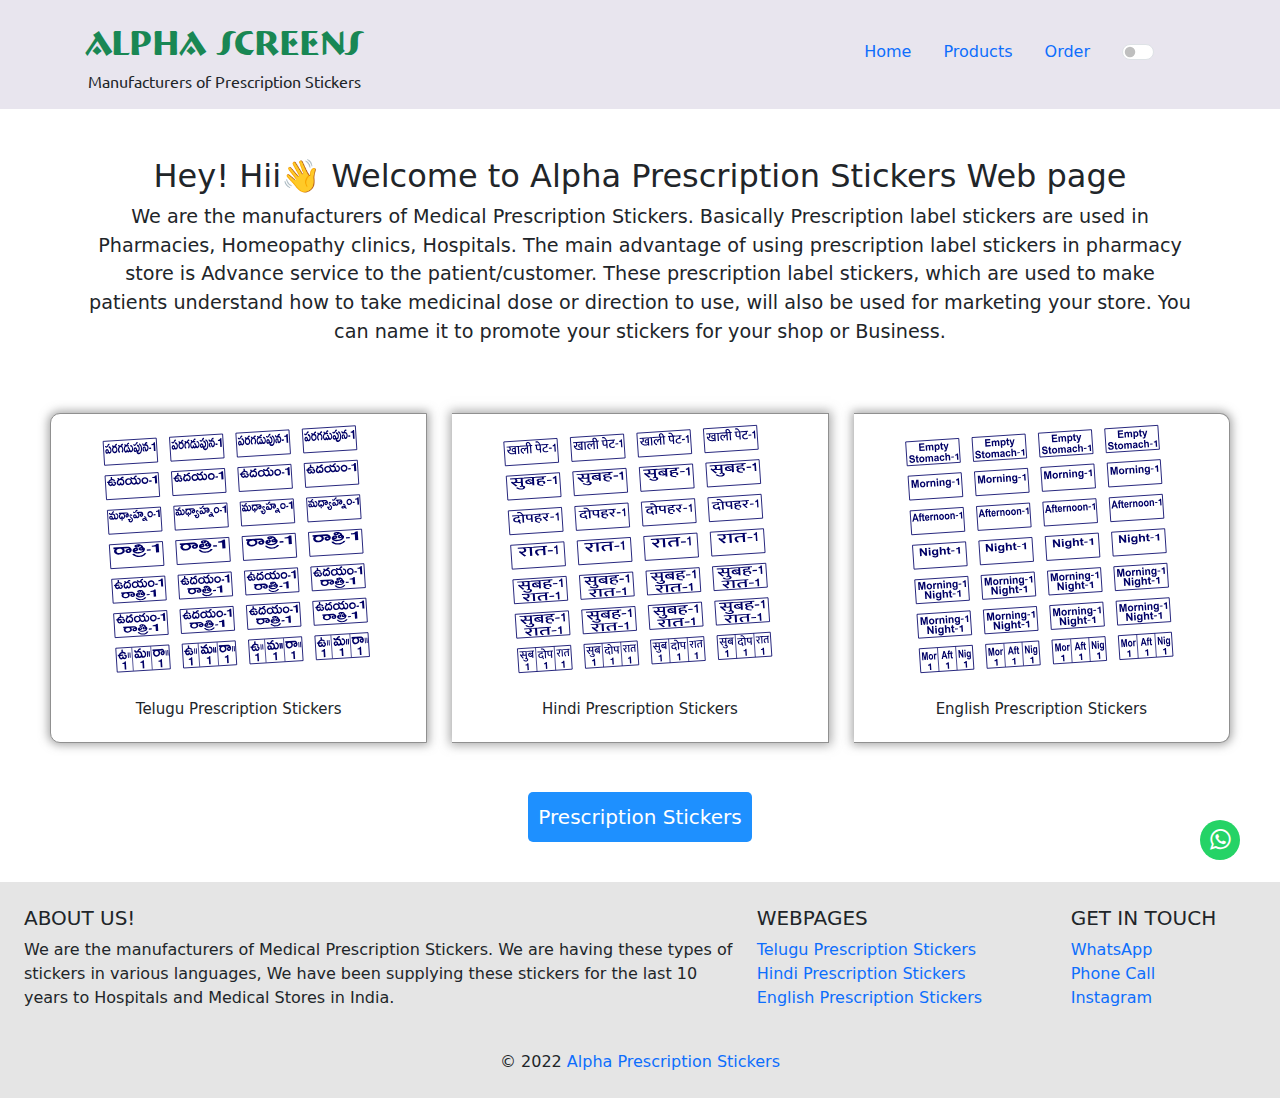
<file: index.html>
<!DOCTYPE html>
<html lang="en" class="h-100">

<head>
    <meta charset="utf-8" />
    <meta http-equiv="x-ua-compatible" content="ie=edge" />
    <meta name="viewport" content="width=device-width, initial-scale=1" />

    <title>Alpha Screens</title>

    <!-- Bootstrap CDNS -->
    <link rel="stylesheet" href="https://cdn.jsdelivr.net/npm/bootstrap@5/dist/css/bootstrap.min.css" />
    <link rel="stylesheet" href="https://cdnjs.cloudflare.com/ajax/libs/animate.css/4.1.1/animate.min.css" />

    <!-- Add icon library -->
    <link rel="stylesheet" href="https://cdnjs.cloudflare.com/ajax/libs/font-awesome/4.7.0/css/font-awesome.min.css">

    <!-- icon -->
    <link rel="icon" href="svg/icon.svg">

    <!-- Telugu Noto Sans Font -->
    <link rel="preconnect" href="https://fonts.googleapis.com">
    <link rel="preconnect" href="https://fonts.gstatic.com" crossorigin>
    <link href="https://fonts.googleapis.com/css2?family=Noto+Sans+Telugu&display=swap" rel="stylesheet">

    <!-- Ubuntu Font -->
    <link rel="preconnect" href="https://fonts.googleapis.com">
    <link rel="preconnect" href="https://fonts.gstatic.com" crossorigin>
    <link href="https://fonts.googleapis.com/css2?family=Noto+Sans+Telugu:wght@300;400&family=Ubuntu&display=swap"
        rel="stylesheet">

    <!-- stylesheet css -->
    <link rel="stylesheet" href="style.css" />
</head>

<body class="bg-white text-center d-flex h-100" oncontextmenu="return false">
    <div class="d-flex mx-auto w-100 flex-column">

        <!-- Header -->
        <div style="background-color: rgba(32, 0, 87, 0.1)">
            <header class="mb-auto container p-3">
                <div class="float-md-start fs-5">
                    <a href="index.html">
                        <div class="logo animate__bounceIn text-success">ALPHA SCREENS</div>
                    </a>
                    <p class="logo-slogan animate__bounceIn">Manufacturers of Prescription Stickers</p>

                </div>

                <nav class="nav justify-content-center float-md-end p-3">
                    <a class="nav-link navbars active" href="index.html">Home</a>
                    <a class="nav-link navbars" href="products.html">Products</a>
                    <a class="nav-link navbars" href="order.html">Order</a>
                    <div class="nav-link">
                        <div class="form-check form-switch">
                            <input type="checkbox" class="form-check-input" id="darkSwitch" />
                        </div>
                        <script src="dark-mode-switch.min.js"></script>
                    </div>
                </nav>
            </header>
        </div>
        <br><br>

        <!-- Main -->
        <main role="main" class="px-3 container">
            <h2>Hey! Hii👋 Welcome to
                Alpha Prescription Stickers
                Web page</h2>
            <p class="description">
                We are the manufacturers of Medical Prescription Stickers. Basically Prescription label stickers are
                used
                in Pharmacies, Homeopathy clinics, Hospitals. The main advantage of using prescription label stickers in
                pharmacy
                store is Advance service to the patient/customer. These prescription label stickers, which are used to
                make patients understand how to take medicinal dose or direction to use, will also be used for marketing
                your store. You can name it to promote your stickers for your shop or Business.
            </p>


        </main>

        <section>
            <div class="card-group">
                <div class="card bg-white">
                    <img class="card-img-top" src="svg/cardteluguprescriptionsticker.svg" alt="Error 4O4">
                    <div class="card-body ">
                        <h3 class="card-title">Telugu
                            Prescription Stickers</h3>
                    </div>
                </div>
                <div class="card bg-white">
                    <img class="card-img-top" src="svg/cardhindiprescriptionsticker.svg" alt="Error 4O4">
                    <div class="card-body">
                        <h3 class="card-title">Hindi
                            Prescription Stickers</h3>
                    </div>
                </div>
                <div class="card bg-white">
                    <img class="card-img-top" src="svg/cardenglishprescriptionsticker.svg" alt="Error 4O4">
                    <div class="card-body">
                        <h3 class="card-title">English
                            Prescription Stickers</h3>
                    </div>
                </div>
            </div>
        </section>

        <br>
        <!-- button -->
        <p>
            <a href="products.html" rel="noopener" class="btn btn-lg submit">
                Prescription Stickers
            </a>
        </p>
        <br>

        <!-- WhatsApp -->
        <a href="https://api.whatsapp.com/send?phone=919492325923&text=Hello" target="_blank"><button
                style="font-size:24px" class="float"><i class="fa fa-whatsapp"></i></button></a>

        <!-- Footer -->
        <footer class="d-block text-center text-lg-start" style="background-color: rgba(0, 0, 0, 0.1)">
            <!-- Grid container -->
            <div class="p-4">
                <!--Grid row-->
                <div class="row ">
                    <!--Grid column-->
                    <div class="col-lg-7 col-md-12 mb-4 mb-md-0">
                        <h5 class="text-uppercase">About Us!</h5>

                        <ul class="list-unstyled">
                            <li>We are the manufacturers of Medical Prescription Stickers. We are having these types of
                                stickers in various languages, We have been supplying these
                                stickers for the last 10 years to Hospitals and Medical Stores in India. </li>

                        </ul>
                    </div>
                    <!--Grid column-->

                    <!--Grid column-->
                    <div class="col-lg-3 col-md-6 mb-4 mb-md-0">
                        <h5 class="text-uppercase">Webpages</h5>

                        <ul class="list-unstyled mb-0">
                            <li>
                                <a href="products.html" class="underline">Telugu Prescription Stickers</a>
                            </li>
                            <li>
                                <a href="hindi.html" class="underline">Hindi Prescription Stickers</a>
                            </li>
                            <li>
                                <a href="english.html" class="underline">English Prescription Stickers</a>
                            </li>
                        </ul>
                    </div>
                    <!--Grid column-->

                    <!--Grid column-->
                    <div class="col-lg-2 col-md-6 mb-4 mb-md-0">
                        <h5 class="text-uppercase mb-0 pb-2">Get in Touch</h5>

                        <ul class="list-unstyled">
                            <li>
                                <a href="https://api.whatsapp.com/send?phone=919492325923&text=Hello" target="_blank"
                                    class="underline">WhatsApp</a>
                            </li>
                            <li>
                                <a href="tel:+919492325923" target="_blank" class="underline">Phone Call</a>
                            </li>
                            <li>
                                <a href="https://www.instagram.com/alpha.screens/" target="_blank"
                                    class="underline">Instagram</a>
                            </li>
                        </ul>
                    </div>
                    <!--Grid column-->
                </div>
                <!--Grid row-->
            </div>
            <!-- Grid container -->

            <!-- Copyright -->
            <div class="text-center pb-4 pt-0">
                © 2022
                <a href="index.html" class="underline">Alpha Prescription Stickers</a>
            </div>
            <!-- Copyright -->
        </footer>

    </div>

    <!-- Bootstrap cdns -->
    <script src="https://cdn.jsdelivr.net/npm/@popperjs/core@2.9.2/dist/umd/popper.min.js"
        integrity="sha384-IQsoLXl5PILFhosVNubq5LC7Qb9DXgDA9i+tQ8Zj3iwWAwPtgFTxbJ8NT4GN1R8p"
        crossorigin="anonymous"></script>
    <script src="https://cdn.jsdelivr.net/npm/bootstrap@5.0.2/dist/js/bootstrap.min.js"
        integrity="sha384-cVKIPhGWiC2Al4u+LWgxfKTRIcfu0JTxR+EQDz/bgldoEyl4H0zUF0QKbrJ0EcQF"
        crossorigin="anonymous"></script>

</body>

</html>
</file>
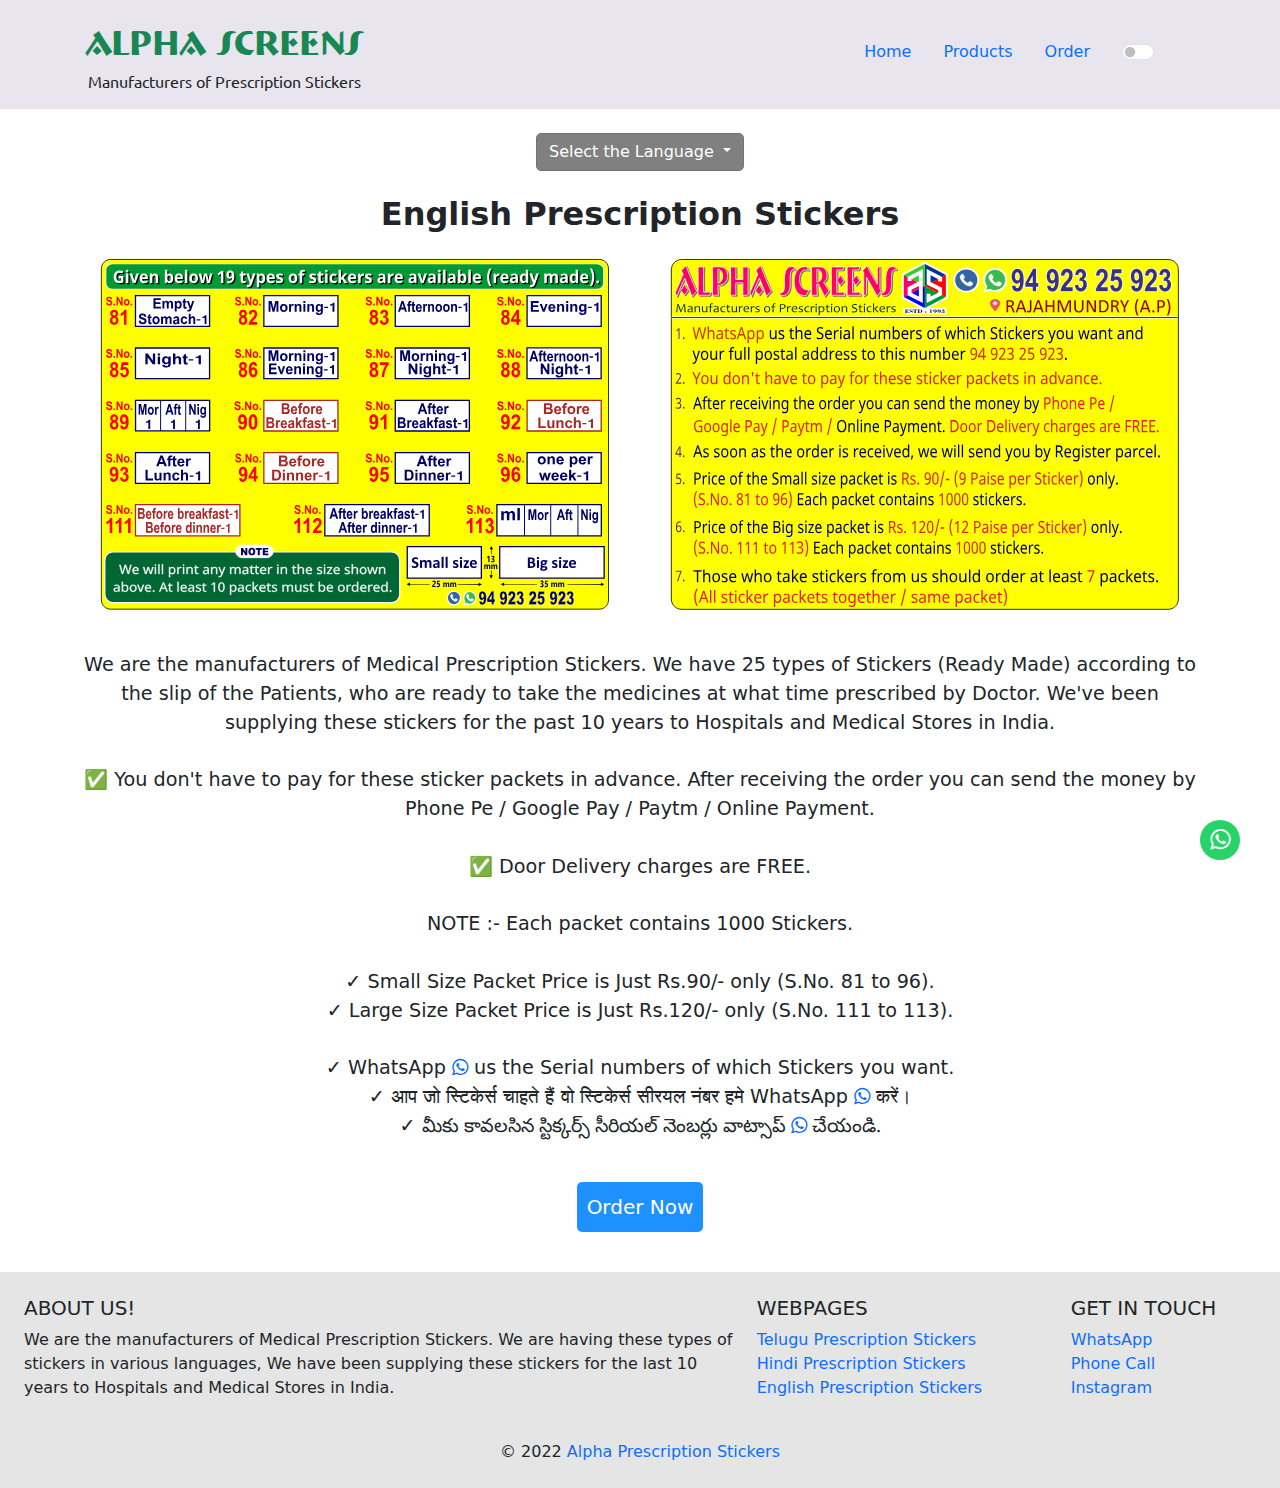
<file: english.html>
<!DOCTYPE html>
<html lang="en" class="h-100">

<head>
    <meta charset="utf-8" />
    <meta http-equiv="x-ua-compatible" content="ie=edge" />
    <meta name="viewport" content="width=device-width, initial-scale=1" />

    <title>Alpha Screens</title>

    <!-- Bootstrap CDNS -->
    <link rel="stylesheet" href="https://cdn.jsdelivr.net/npm/bootstrap@5/dist/css/bootstrap.min.css" />
    <link rel="stylesheet" href="https://cdnjs.cloudflare.com/ajax/libs/animate.css/4.1.1/animate.min.css" />

    <!-- Add icon library -->
    <link rel="stylesheet" href="https://cdnjs.cloudflare.com/ajax/libs/font-awesome/4.7.0/css/font-awesome.min.css">

    <!-- icon -->
    <link rel="icon" href="svg/icon.svg">

    <!-- Telugu Noto Sans Font -->
    <link rel="preconnect" href="https://fonts.googleapis.com">
    <link rel="preconnect" href="https://fonts.gstatic.com" crossorigin>
    <link href="https://fonts.googleapis.com/css2?family=Noto+Sans+Telugu&display=swap" rel="stylesheet">

    <!-- Ubuntu Font -->
    <link rel="preconnect" href="https://fonts.googleapis.com">
    <link rel="preconnect" href="https://fonts.gstatic.com" crossorigin>
    <link href="https://fonts.googleapis.com/css2?family=Noto+Sans+Telugu:wght@300;400&family=Ubuntu&display=swap"
        rel="stylesheet">

    <!-- stylesheet css -->
    <link rel="stylesheet" href="style.css" />
</head>

<body class="bg-white text-center d-flex h-100" oncontextmenu="return false">
    <div class="d-flex mx-auto w-100 flex-column">

        <!-- Header -->
        <div style="background-color: rgba(32, 0, 87, 0.1)">
            <header class="mb-auto container p-3">
                <div class="float-md-start fs-5">
                    <a href="index.html">
                        <div class="logo animate__bounceIn text-success">ALPHA SCREENS</div>
                    </a>
                    <p class="logo-slogan animate__bounceIn">Manufacturers of Prescription Stickers</p>

                </div>

                <nav class="nav justify-content-center float-md-end p-3">
                    <a class="nav-link navbars active" href="index.html">Home</a>
                    <a class="nav-link navbars" href="products.html">Products</a>
                    <a class="nav-link navbars" href="order.html">Order</a>
                    <div class="nav-link">
                        <div class="form-check form-switch">
                            <input type="checkbox" class="form-check-input" id="darkSwitch" />
                        </div>
                        <script src="dark-mode-switch.min.js"></script>
                    </div>
                </nav>
            </header>
        </div>

        <br>

        <!-- Dropdowns -->
        <div class="dropdown">
            <button class="btn btn-secondary dropdown-toggle" type="button" id="dropdownMenuButton1"
                data-bs-toggle="dropdown" aria-expanded="false">
                Select the Language
            </button>
            <ul class="dropdown-menu" aria-labelledby="dropdownMenuButton1">
                <li><a class="dropdown-item" href="products.html">Telugu</a></li>
                <li><a class="dropdown-item" href="hindi.html">Hindi</a></li>
                <li><a class="dropdown-item" href="english.html">English</a></li>
            </ul>
        </div>

        <br>

        <!-- Sticker container -->
        <div class="container">
            <div class="row">
                <div class="col-12">
                    <h2 class="fw-bold text-center">English Prescription Stickers</h2>
                </div>
                <div class=" col-md-6">
                    <img src="svg/englishperscriptionstickerfront.svg" class="img-fluid"
                        alt="English Prescription Stickers Front">
                </div>
                <div class="col-md-6">
                    <img src="svg/englishperscriptionstickerback.svg" class="img-fluid"
                        alt="English Prescription Stickers Back">
                </div>
            </div>
        </div>

        <!-- main description -->
        <main role="main" class="container">
            <br>
            <p class="description">
                We are the manufacturers of Medical Prescription Stickers. We have 25 types of Stickers (Ready Made)
                according to the slip of the Patients, who are ready to take the medicines at what time prescribed by
                Doctor. We've been supplying these stickers for the past 10 years to Hospitals and Medical Stores in
                India.
                <br> <br>
                ✅ You don't have to pay for these sticker packets in advance. After receiving the order you can send the
                money by Phone Pe / Google Pay / Paytm / Online Payment.
                <br><br>
                ✅ Door Delivery charges are FREE.
                <br><br>
                NOTE :- Each packet contains 1000 Stickers.
                <br><br>
                ✓ Small Size Packet Price is Just Rs.90/- only (S.No. 81 to 96). <br>
                ✓ Large Size Packet Price is Just Rs.120/- only (S.No. 111 to 113).
                <br><br>
                ✓ WhatsApp <a href="https://api.whatsapp.com/send?phone=919492325923&text=Hello" target="_blank"><i
                        class="fa fa-whatsapp"></i></a> us the Serial numbers of
                which Stickers you want.
                <br>
                ✓ आप जो स्टिकेर्स चाहते हैं वो स्टिकेर्स सीरयल नंबर हमे WhatsApp <a
                    href="https://api.whatsapp.com/send?phone=919492325923&text=Hello" target="_blank"><i
                        class="fa fa-whatsapp"></i></a> करें।
                <br>
                ✓ <span class="telugu-font"> మీకు కావలసిన స్టిక్కర్స్ సీరియల్ నెంబర్లు వాట్సాప్ <a
                        href="https://api.whatsapp.com/send?phone=919492325923&text=Hello" target="_blank"><i
                            class="fa fa-whatsapp"></i></a> చేయండి. </span>
            </p>

            <br>

            <p>
                <a href="order.html" rel="noopener" class="btn btn-lg submit">
                    Order Now
                </a>
            </p>
        </main>

        <!-- WhatsApp -->
        <a href="https://api.whatsapp.com/send?phone=919492325923&text=Hello" target="_blank"><button
                style="font-size:24px" class="float"><i class="fa fa-whatsapp"></i></button></a>

        <br>

        <!-- Footer -->
        <footer class="d-block text-center text-lg-start" style="background-color: rgba(0, 0, 0, 0.1)">
            <!-- Grid container -->
            <div class="p-4">
                <!--Grid row-->
                <div class="row ">
                    <!--Grid column-->
                    <div class="col-lg-7 col-md-12 mb-4 mb-md-0">
                        <h5 class="text-uppercase">About Us!</h5>

                        <ul class="list-unstyled">
                            <li>We are the manufacturers of Medical Prescription Stickers. We are having these types of
                                stickers in various languages, We have been supplying these
                                stickers for the last 10 years to Hospitals and Medical Stores in India. </li>

                        </ul>
                    </div>
                    <!--Grid column-->

                    <!--Grid column-->
                    <div class="col-lg-3 col-md-6 mb-4 mb-md-0">
                        <h5 class="text-uppercase">Webpages</h5>

                        <ul class="list-unstyled mb-0">
                            <li>
                                <a href="products.html" class="underline">Telugu Prescription Stickers</a>
                            </li>
                            <li>
                                <a href="hindi.html" class="underline">Hindi Prescription Stickers</a>
                            </li>
                            <li>
                                <a href="english.html" class="underline">English Prescription Stickers</a>
                            </li>
                        </ul>
                    </div>
                    <!--Grid column-->

                    <!--Grid column-->
                    <div class="col-lg-2 col-md-6 mb-4 mb-md-0">
                        <h5 class="text-uppercase mb-0 pb-2">Get in Touch</h5>

                        <ul class="list-unstyled">
                            <li>
                                <a href="https://api.whatsapp.com/send?phone=919492325923&text=Hello" target="_blank"
                                    class="underline">WhatsApp</a>
                            </li>
                            <li>
                                <a href="tel:+919492325923" target="_blank" class="underline">Phone Call</a>
                            </li>
                            <li>
                                <a href="https://www.instagram.com/alpha.screens/" target="_blank"
                                    class="underline">Instagram</a>
                            </li>
                        </ul>
                    </div>
                    <!--Grid column-->
                </div>
                <!--Grid row-->
            </div>
            <!-- Grid container -->

            <!-- Copyright -->
            <div class="text-center pb-4 pt-0">
                © 2022
                <a href="index.html" class="underline">Alpha Prescription Stickers</a>
            </div>
            <!-- Copyright -->
        </footer>

    </div>

    <!-- Bootstrap cdns -->
    <script src="https://cdn.jsdelivr.net/npm/@popperjs/core@2.9.2/dist/umd/popper.min.js"
        integrity="sha384-IQsoLXl5PILFhosVNubq5LC7Qb9DXgDA9i+tQ8Zj3iwWAwPtgFTxbJ8NT4GN1R8p"
        crossorigin="anonymous"></script>
    <script src="https://cdn.jsdelivr.net/npm/bootstrap@5.0.2/dist/js/bootstrap.min.js"
        integrity="sha384-cVKIPhGWiC2Al4u+LWgxfKTRIcfu0JTxR+EQDz/bgldoEyl4H0zUF0QKbrJ0EcQF"
        crossorigin="anonymous"></script>

</body>

</html>
</file>
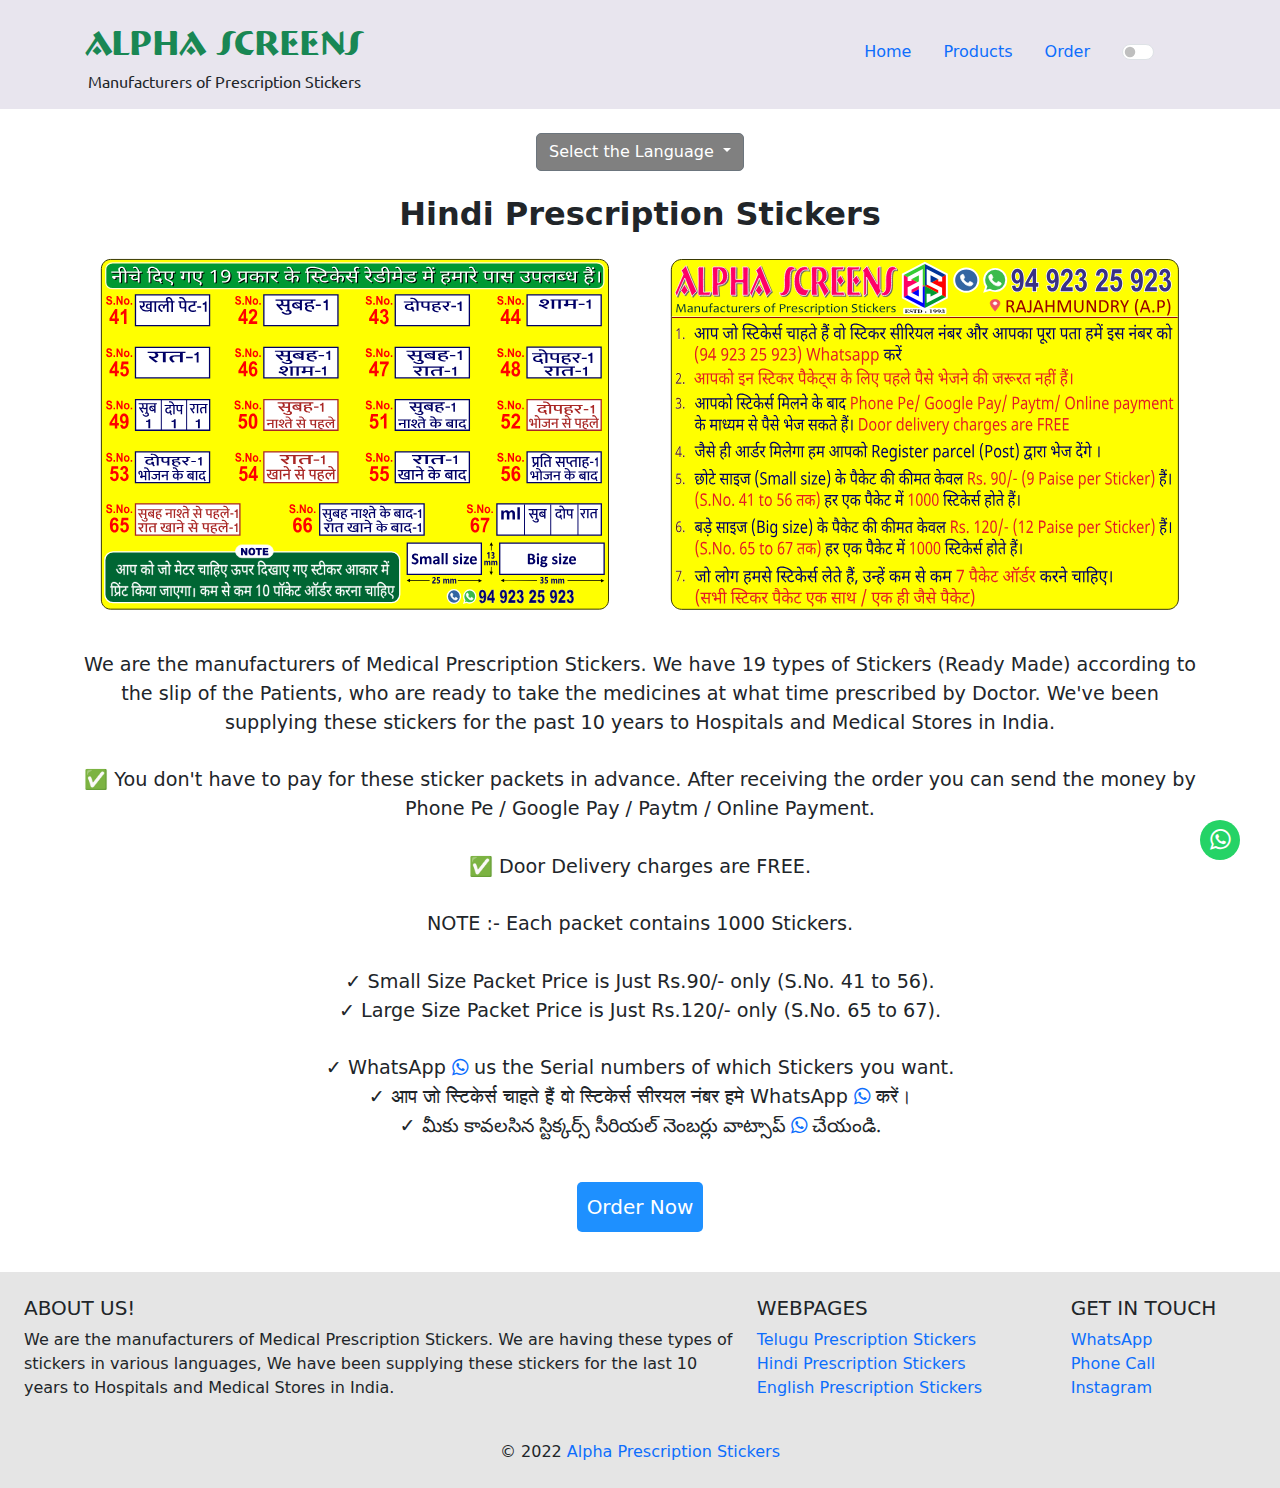
<file: hindi.html>
<!DOCTYPE html>
<html lang="en" class="h-100">

<head>
    <meta charset="utf-8" />
    <meta http-equiv="x-ua-compatible" content="ie=edge" />
    <meta name="viewport" content="width=device-width, initial-scale=1" />

    <title>Alpha Screens</title>

    <!-- Bootstrap CDNS -->
    <link rel="stylesheet" href="https://cdn.jsdelivr.net/npm/bootstrap@5/dist/css/bootstrap.min.css" />
    <link rel="stylesheet" href="https://cdnjs.cloudflare.com/ajax/libs/animate.css/4.1.1/animate.min.css" />

    <!-- Add icon library -->
    <link rel="stylesheet" href="https://cdnjs.cloudflare.com/ajax/libs/font-awesome/4.7.0/css/font-awesome.min.css">

    <!-- icon -->
    <link rel="icon" href="svg/icon.svg">

    <!-- Telugu Noto Sans Font -->
    <link rel="preconnect" href="https://fonts.googleapis.com">
    <link rel="preconnect" href="https://fonts.gstatic.com" crossorigin>
    <link href="https://fonts.googleapis.com/css2?family=Noto+Sans+Telugu&display=swap" rel="stylesheet">

    <!-- Ubuntu Font -->
    <link rel="preconnect" href="https://fonts.googleapis.com">
    <link rel="preconnect" href="https://fonts.gstatic.com" crossorigin>
    <link href="https://fonts.googleapis.com/css2?family=Noto+Sans+Telugu:wght@300;400&family=Ubuntu&display=swap"
        rel="stylesheet">

    <!-- stylesheet css -->
    <link rel="stylesheet" href="style.css" />
</head>

<body class="bg-white text-center d-flex h-100" oncontextmenu="return false">
    <div class="d-flex mx-auto w-100 flex-column">

        <!-- Header -->
        <div style="background-color: rgba(32, 0, 87, 0.1)">
            <header class="mb-auto container p-3">
                <div class="float-md-start fs-5">
                    <a href="index.html">
                        <div class="logo animate__bounceIn text-success">ALPHA SCREENS</div>
                    </a>
                    <p class="logo-slogan animate__bounceIn">Manufacturers of Prescription Stickers</p>

                </div>

                <nav class="nav justify-content-center float-md-end p-3">
                    <a class="nav-link navbars active" href="index.html">Home</a>
                    <a class="nav-link navbars" href="products.html">Products</a>
                    <a class="nav-link navbars" href="order.html">Order</a>
                    <div class="nav-link">
                        <div class="form-check form-switch">
                            <input type="checkbox" class="form-check-input" id="darkSwitch" />
                        </div>
                        <script src="dark-mode-switch.min.js"></script>
                    </div>
                </nav>
            </header>
        </div>

        <br>

        <!-- Dropdowns -->
        <div class="dropdown">
            <button class="btn btn-secondary dropdown-toggle" type="button" id="dropdownMenuButton1"
                data-bs-toggle="dropdown" aria-expanded="false">
                Select the Language
            </button>
            <ul class="dropdown-menu" aria-labelledby="dropdownMenuButton1">
                <li><a class="dropdown-item" href="products.html">Telugu</a></li>
                <li><a class="dropdown-item" href="hindi.html">Hindi</a></li>
                <li><a class="dropdown-item" href="english.html">English</a></li>
            </ul>
        </div>

        <br>

        <!-- Sticker container -->
        <div class="container">
            <div class="row">
                <div class="col-12">
                    <h2 class="fw-bold text-center">Hindi Prescription Stickers</h2>
                </div>
                <div class="col-md-6">
                    <img src="svg/hindiperscriptionstickerfront.svg" class="img-fluid"
                        alt="Hindi Prescription Stickers Front">
                </div>
                <div class="col-md-6">
                    <img src="svg/hindiperscriptionstickerback.svg" class="img-fluid"
                        alt="Hindi Prescription Stickers Back">
                </div>
            </div>
        </div>

        <!-- main description -->
        <main role="main" class="container">
            <br>
            <p class="description">
                We are the manufacturers of Medical Prescription Stickers. We have 19 types of Stickers (Ready Made)
                according to the slip of the Patients, who are ready to take the medicines at what time prescribed by
                Doctor. We've been supplying these stickers for the past 10 years to Hospitals and Medical Stores in
                India.
                <br> <br>
                ✅ You don't have to pay for these sticker packets in advance. After receiving the order you can send the
                money by Phone Pe / Google Pay / Paytm / Online Payment.
                <br><br>
                ✅ Door Delivery charges are FREE.
                <br><br>
                NOTE :- Each packet contains 1000 Stickers.
                <br><br>
                ✓ Small Size Packet Price is Just Rs.90/- only (S.No. 41 to 56). <br>
                ✓ Large Size Packet Price is Just Rs.120/- only (S.No. 65 to 67).
                <br><br>
                ✓ WhatsApp <a href="https://api.whatsapp.com/send?phone=919492325923&text=Hello" target="_blank"><i
                        class="fa fa-whatsapp"></i></a> us the Serial numbers of
                which Stickers you want.
                <br>
                ✓ आप जो स्टिकेर्स चाहते हैं वो स्टिकेर्स सीरयल नंबर हमे WhatsApp <a
                    href="https://api.whatsapp.com/send?phone=919492325923&text=Hello" target="_blank"><i
                        class="fa fa-whatsapp"></i></a> करें।
                <br>
                ✓ <span class="telugu-font"> మీకు కావలసిన స్టిక్కర్స్ సీరియల్ నెంబర్లు వాట్సాప్ <a
                        href="https://api.whatsapp.com/send?phone=919492325923&text=Hello" target="_blank"><i
                            class="fa fa-whatsapp"></i></a> చేయండి. </span>
            </p>

            <br>

            <p>
                <a href="order.html" rel="noopener" class="btn btn-lg submit">
                    Order Now
                </a>
            </p>
        </main>

        <!-- WhatsApp -->
        <a href="https://api.whatsapp.com/send?phone=919492325923&text=Hello" target="_blank"><button
                style="font-size:24px" class="float"><i class="fa fa-whatsapp"></i></button></a>

        <br>

        <!-- Footer -->
        <footer class="d-block text-center text-lg-start" style="background-color: rgba(0, 0, 0, 0.1)">
            <!-- Grid container -->
            <div class="p-4">
                <!--Grid row-->
                <div class="row ">
                    <!--Grid column-->
                    <div class="col-lg-7 col-md-12 mb-4 mb-md-0">
                        <h5 class="text-uppercase">About Us!</h5>

                        <ul class="list-unstyled">
                            <li>We are the manufacturers of Medical Prescription Stickers. We are having these types of
                                stickers in various languages, We have been supplying these
                                stickers for the last 10 years to Hospitals and Medical Stores in India. </li>

                        </ul>
                    </div>
                    <!--Grid column-->

                    <!--Grid column-->
                    <div class="col-lg-3 col-md-6 mb-4 mb-md-0">
                        <h5 class="text-uppercase">Webpages</h5>

                        <ul class="list-unstyled mb-0">
                            <li>
                                <a href="products.html" class="underline">Telugu Prescription Stickers</a>
                            </li>
                            <li>
                                <a href="hindi.html" class="underline">Hindi Prescription Stickers</a>
                            </li>
                            <li>
                                <a href="english.html" class="underline">English Prescription Stickers</a>
                            </li>
                        </ul>
                    </div>
                    <!--Grid column-->

                    <!--Grid column-->
                    <div class="col-lg-2 col-md-6 mb-4 mb-md-0">
                        <h5 class="text-uppercase mb-0 pb-2">Get in Touch</h5>

                        <ul class="list-unstyled">
                            <li>
                                <a href="https://api.whatsapp.com/send?phone=919492325923&text=Hello" target="_blank"
                                    class="underline">WhatsApp</a>
                            </li>
                            <li>
                                <a href="tel:+919492325923" target="_blank" class="underline">Phone Call</a>
                            </li>
                            <li>
                                <a href="https://www.instagram.com/alpha.screens/" target="_blank"
                                    class="underline">Instagram</a>
                            </li>
                        </ul>
                    </div>
                    <!--Grid column-->
                </div>
                <!--Grid row-->
            </div>
            <!-- Grid container -->

            <!-- Copyright -->
            <div class="text-center pb-4 pt-0">
                © 2022
                <a href="index.html" class="underline">Alpha Prescription Stickers</a>
            </div>
            <!-- Copyright -->
        </footer>

    </div>

    <!-- Bootstrap cdns -->
    <script src="https://cdn.jsdelivr.net/npm/@popperjs/core@2.9.2/dist/umd/popper.min.js"
        integrity="sha384-IQsoLXl5PILFhosVNubq5LC7Qb9DXgDA9i+tQ8Zj3iwWAwPtgFTxbJ8NT4GN1R8p"
        crossorigin="anonymous"></script>
    <script src="https://cdn.jsdelivr.net/npm/bootstrap@5.0.2/dist/js/bootstrap.min.js"
        integrity="sha384-cVKIPhGWiC2Al4u+LWgxfKTRIcfu0JTxR+EQDz/bgldoEyl4H0zUF0QKbrJ0EcQF"
        crossorigin="anonymous"></script>

</body>

</html>
</file>
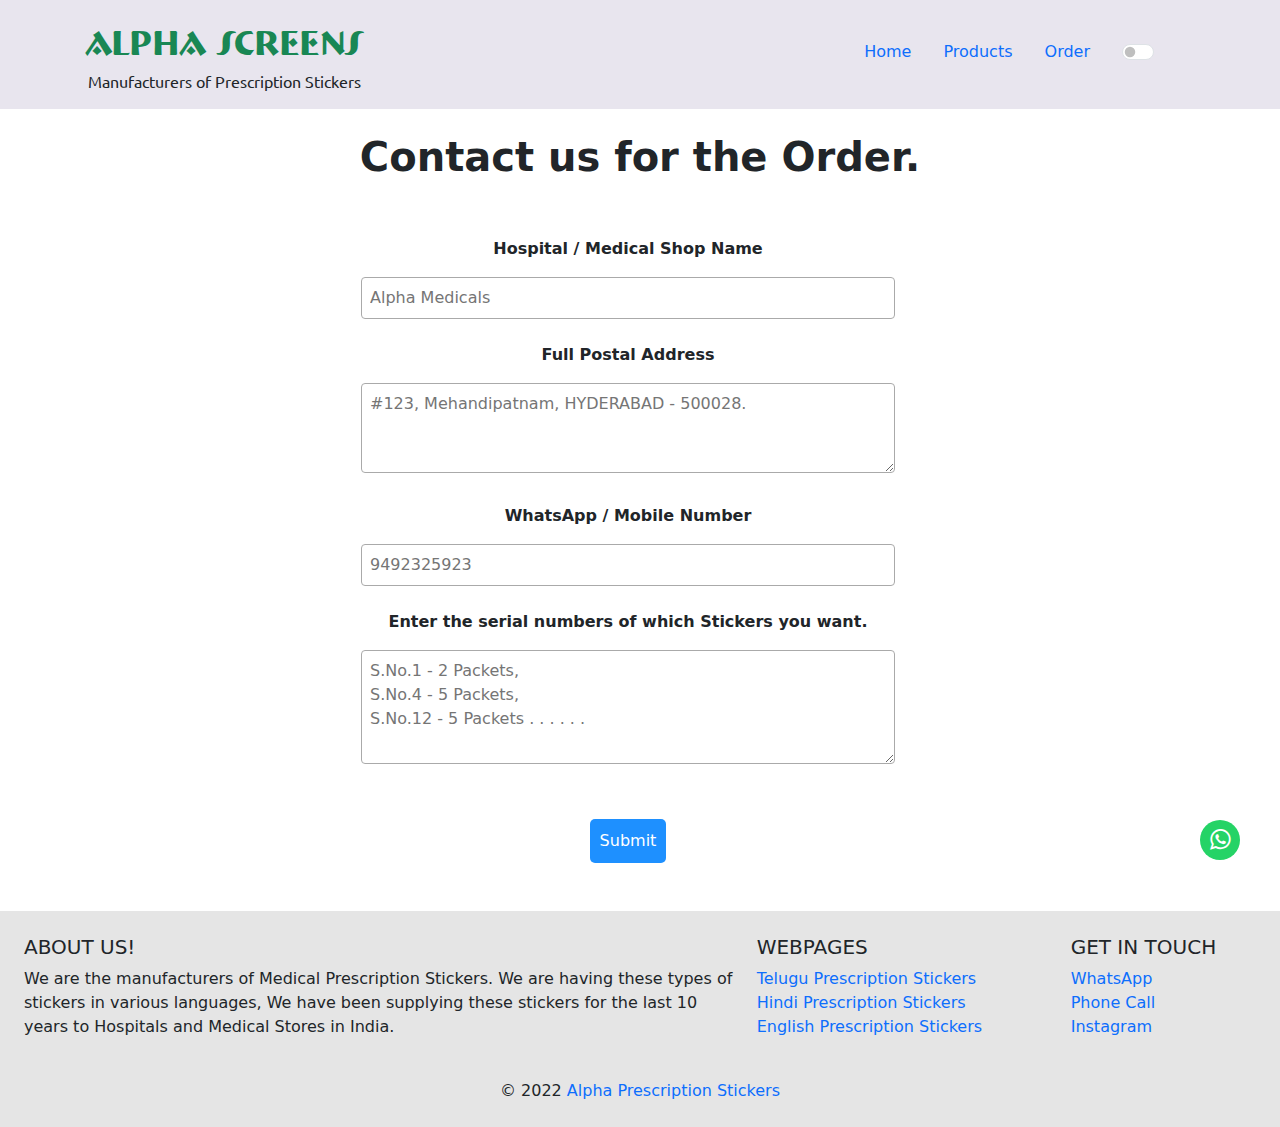
<file: order.html>
<!DOCTYPE html>
<html lang="en" class="h-100">

<head>
    <meta charset="utf-8" />
    <meta http-equiv="x-ua-compatible" content="ie=edge" />
    <meta name="viewport" content="width=device-width, initial-scale=1" />

    <title>Alpha Screens</title>

    <!-- Bootstrap CDNS -->
    <link rel="stylesheet" href="https://cdn.jsdelivr.net/npm/bootstrap@5/dist/css/bootstrap.min.css" />
    <link rel="stylesheet" href="https://cdnjs.cloudflare.com/ajax/libs/animate.css/4.1.1/animate.min.css" />

    <!-- Add icon library -->
    <link rel="stylesheet" href="https://cdnjs.cloudflare.com/ajax/libs/font-awesome/4.7.0/css/font-awesome.min.css">

    <!-- icon -->
    <link rel="icon" href="svg/icon.svg">

    <!-- Telugu Noto Sans Font -->
    <link rel="preconnect" href="https://fonts.googleapis.com">
    <link rel="preconnect" href="https://fonts.gstatic.com" crossorigin>
    <link href="https://fonts.googleapis.com/css2?family=Noto+Sans+Telugu&display=swap" rel="stylesheet">

    <!-- Ubuntu Font -->
    <link rel="preconnect" href="https://fonts.googleapis.com">
    <link rel="preconnect" href="https://fonts.gstatic.com" crossorigin>
    <link href="https://fonts.googleapis.com/css2?family=Noto+Sans+Telugu:wght@300;400&family=Ubuntu&display=swap"
        rel="stylesheet">

    <!-- stylesheet css -->
    <link rel="stylesheet" href="style.css" />
</head>

<body class="bg-white text-center d-flex h-100" oncontextmenu="return false">
    <div class="d-flex mx-auto w-100 flex-column">

        <!-- Header -->
        <div style="background-color: rgba(32, 0, 87, 0.1)">
            <header class="mb-auto container p-3">
                <div class="float-md-start fs-5">
                    <a href="index.html">
                        <div class="logo animate__bounceIn text-success">ALPHA SCREENS</div>
                    </a>
                    <p class="logo-slogan animate__bounceIn">Manufacturers of Prescription Stickers</p>

                </div>

                <nav class="nav justify-content-center float-md-end p-3">
                    <a class="nav-link navbars active" href="index.html">Home</a>
                    <a class="nav-link navbars" href="products.html">Products</a>
                    <a class="nav-link navbars" href="order.html">Order</a>
                    <div class="nav-link">
                        <div class="form-check form-switch">
                            <input type="checkbox" class="form-check-input" id="darkSwitch" />
                        </div>
                        <script src="dark-mode-switch.min.js"></script>
                    </div>
                </nav>
            </header>
        </div>
        <br>

        <!-- Section Contact Form -->
        <section id="contact">
            <div class="container">
                <div class="row">
                    <div class="col-12">
                        <h1 class="fw-bold text-center">
                            Contact us for the Order.
                        </h1>
                    </div>
                    <div class="row mt-5 mb-5">
                        <div class="col-md-6 mx-auto">
                            <form method="post" name="google-sheet">

                                <div class="mb-3">
                                    <label for="name" class="form-label fw-bold">Hospital / Medical
                                        Shop Name</label> <br>
                                    <input type="text" class="formtext bg-white" placeholder="Alpha Medicals"
                                        name="Name" />
                                </div>

                                <div class="mb-3">
                                    <label for="address" class="form-label fw-bold">Full Postal
                                        Address</label>
                                    <textarea class="formtext bg-white" rows="3" name="Address"
                                        placeholder="#123, Mehandipatnam, HYDERABAD - 500028."></textarea>
                                </div>

                                <div class="mb-3">
                                    <label for="mobile" class="form-label fw-bold">WhatsApp / Mobile
                                        Number</label>
                                    <input type="number" class="formtext bg-white" placeholder="9492325923"
                                        name="Mobile" />
                                </div>

                                <div class="mb-3">
                                    <label for="order" class="form-label fw-bold">Enter the serial
                                        numbers of which Stickers you
                                        want.</label>
                                    <textarea class="formtext bg-white" rows="4" name="Order" placeholder="S.No.1 - 2 Packets,
S.No.4 - 5 Packets, 
S.No.12 - 5 Packets . . . . . ."></textarea>
                                </div>
                                <br>

                                <input class="submit" type="submit" name="submit" />

                            </form>
                        </div>
                    </div>
                </div>
            </div>
        </section>

        <!-- WhatsApp -->
        <a href="https://api.whatsapp.com/send?phone=919492325923&text=Hello" target="_blank"><button
                style="font-size: 24px" class="float">
                <i class="fa fa-whatsapp"></i></button></a>

        <!-- Footer -->
        <footer class="d-block text-center text-lg-start" style="background-color: rgba(0, 0, 0, 0.1)">
            <!-- Grid container -->
            <div class="p-4">
                <!--Grid row-->
                <div class="row ">
                    <!--Grid column-->
                    <div class="col-lg-7 col-md-12 mb-4 mb-md-0">
                        <h5 class="text-uppercase">About Us!</h5>

                        <ul class="list-unstyled">
                            <li>We are the manufacturers of Medical Prescription Stickers. We are having these types of
                                stickers in various languages, We have been supplying these
                                stickers for the last 10 years to Hospitals and Medical Stores in India. </li>

                        </ul>
                    </div>
                    <!--Grid column-->

                    <!--Grid column-->
                    <div class="col-lg-3 col-md-6 mb-4 mb-md-0">
                        <h5 class="text-uppercase">Webpages</h5>

                        <ul class="list-unstyled mb-0">
                            <li>
                                <a href="products.html" class="underline">Telugu Prescription Stickers</a>
                            </li>
                            <li>
                                <a href="hindi.html" class="underline">Hindi Prescription Stickers</a>
                            </li>
                            <li>
                                <a href="english.html" class="underline">English Prescription Stickers</a>
                            </li>
                        </ul>
                    </div>
                    <!--Grid column-->

                    <!--Grid column-->
                    <div class="col-lg-2 col-md-6 mb-4 mb-md-0">
                        <h5 class="text-uppercase mb-0 pb-2">Get in Touch</h5>

                        <ul class="list-unstyled">
                            <li>
                                <a href="https://api.whatsapp.com/send?phone=919492325923&text=Hello" target="_blank"
                                    class="underline">WhatsApp</a>
                            </li>
                            <li>
                                <a href="tel:+919492325923" target="_blank" class="underline">Phone Call</a>
                            </li>
                            <li>
                                <a href="https://www.instagram.com/alpha.screens/" target="_blank"
                                    class="underline">Instagram</a>
                            </li>
                        </ul>
                    </div>
                    <!--Grid column-->
                </div>
                <!--Grid row-->
            </div>
            <!-- Grid container -->

            <!-- Copyright -->
            <div class="text-center pb-4 pt-0">
                © 2022
                <a href="index.html" class="underline">Alpha Prescription Stickers</a>
            </div>
            <!-- Copyright -->
        </footer>
    </div>

    <!-- Bootstrap cdns -->
    <script src="https://cdn.jsdelivr.net/npm/@popperjs/core@2.9.2/dist/umd/popper.min.js"
        integrity="sha384-IQsoLXl5PILFhosVNubq5LC7Qb9DXgDA9i+tQ8Zj3iwWAwPtgFTxbJ8NT4GN1R8p"
        crossorigin="anonymous"></script>
    <script src="https://cdn.jsdelivr.net/npm/bootstrap@5.0.2/dist/js/bootstrap.min.js"
        integrity="sha384-cVKIPhGWiC2Al4u+LWgxfKTRIcfu0JTxR+EQDz/bgldoEyl4H0zUF0QKbrJ0EcQF"
        crossorigin="anonymous"></script>

    <!-- Form Script -->
    <script src="contact.js"></script>

</body>

</html>
</file>
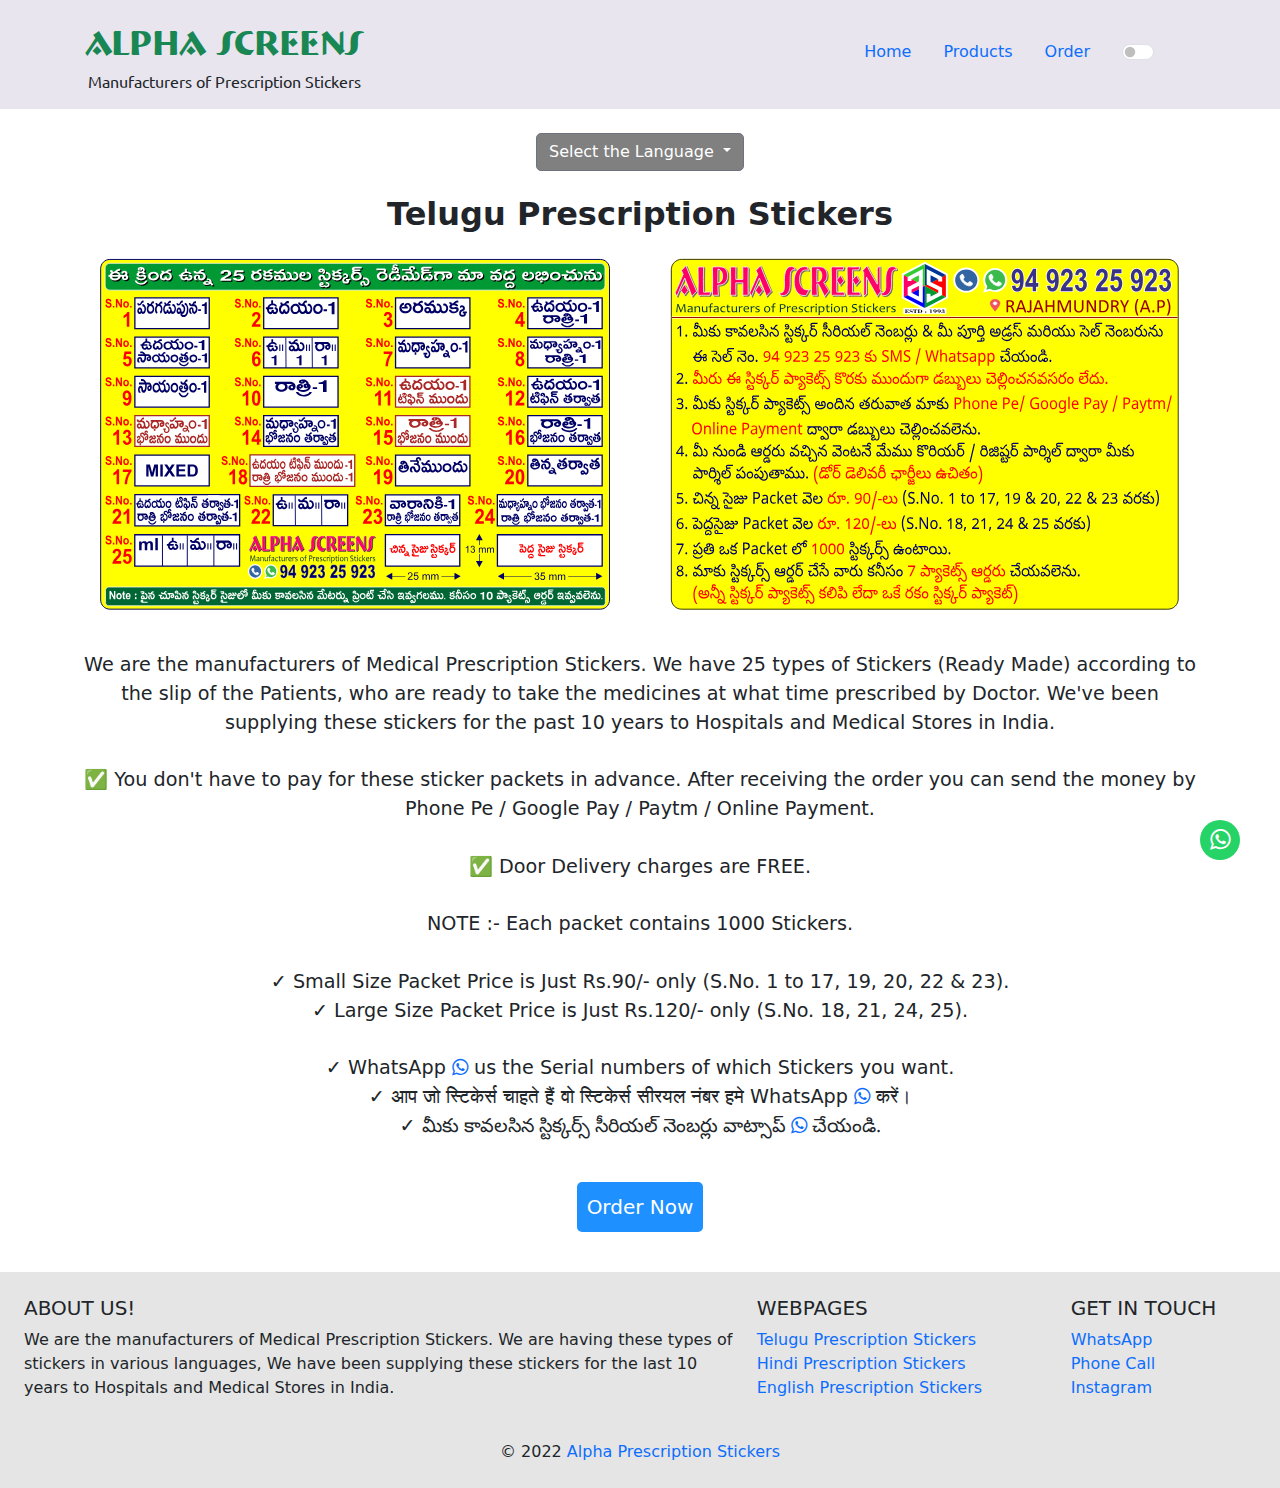
<file: products.html>
<!DOCTYPE html>
<html lang="en" class="h-100">

<head>
    <meta charset="utf-8" />
    <meta http-equiv="x-ua-compatible" content="ie=edge" />
    <meta name="viewport" content="width=device-width, initial-scale=1" />

    <title>Alpha Screens</title>

    <!-- Bootstrap CDNS -->
    <link rel="stylesheet" href="https://cdn.jsdelivr.net/npm/bootstrap@5/dist/css/bootstrap.min.css" />
    <link rel="stylesheet" href="https://cdnjs.cloudflare.com/ajax/libs/animate.css/4.1.1/animate.min.css" />

    <!-- Add icon library -->
    <link rel="stylesheet" href="https://cdnjs.cloudflare.com/ajax/libs/font-awesome/4.7.0/css/font-awesome.min.css">

    <!-- icon -->
    <link rel="icon" href="svg/icon.svg">

    <!-- Telugu Noto Sans Font -->
    <link rel="preconnect" href="https://fonts.googleapis.com">
    <link rel="preconnect" href="https://fonts.gstatic.com" crossorigin>
    <link href="https://fonts.googleapis.com/css2?family=Noto+Sans+Telugu&display=swap" rel="stylesheet">

    <!-- Ubuntu Font -->
    <link rel="preconnect" href="https://fonts.googleapis.com">
    <link rel="preconnect" href="https://fonts.gstatic.com" crossorigin>
    <link href="https://fonts.googleapis.com/css2?family=Noto+Sans+Telugu:wght@300;400&family=Ubuntu&display=swap"
        rel="stylesheet">

    <!-- stylesheet css -->
    <link rel="stylesheet" href="style.css" />
</head>

<body class="bg-white text-center d-flex h-100" oncontextmenu="return false">
    <div class="d-flex mx-auto w-100 flex-column">

        <!-- Header -->
        <div style="background-color: rgba(32, 0, 87, 0.1)">
            <header class="mb-auto container p-3">
                <div class="float-md-start fs-5">
                    <a href="index.html">
                        <div class="logo animate__bounceIn text-success">ALPHA SCREENS</div>
                    </a>
                    <p class="logo-slogan animate__bounceIn">Manufacturers of Prescription Stickers</p>

                </div>

                <nav class="nav justify-content-center float-md-end p-3">
                    <a class="nav-link navbars active" href="index.html">Home</a>
                    <a class="nav-link navbars" href="products.html">Products</a>
                    <a class="nav-link navbars" href="order.html">Order</a>
                    <div class="nav-link">
                        <div class="form-check form-switch">
                            <input type="checkbox" class="form-check-input" id="darkSwitch" />
                        </div>
                        <script src="dark-mode-switch.min.js"></script>
                    </div>
                </nav>
            </header>
        </div>

        <br>

        <!-- Dropdown -->
        <div class="dropdown">
            <button class="btn btn-secondary dropdown-toggle" type="button" id="dropdownMenuButton1"
                data-bs-toggle="dropdown" aria-expanded="false">
                Select the Language
            </button>
            <ul class="dropdown-menu" aria-labelledby="dropdownMenuButton1">
                <li><a class="dropdown-item " href="products.html">Telugu</a></li>
                <li><a class="dropdown-item" href="hindi.html">Hindi</a></li>
                <li><a class="dropdown-item" href="english.html">English</a></li>
            </ul>
        </div>

        <br>

        <!-- Sticker container -->
        <div class="container">
            <div class="row">
                <div class="col-12">
                    <h2 class="fw-bold text-center">
                        Telugu Prescription Stickers
                    </h2>
                </div>
                <div class="col-md-6">
                    <img src="svg/teluguperscriptionstickerfront.svg" class="img-fluid"
                        alt="Telugu Prescription Stickers Front">
                </div>
                <div class="col-md-6">
                    <img src="svg/teluguperscriptionstickerback.svg" class="img-fluid"
                        alt="Telugu Prescription Stickers Back">
                </div>
            </div>
        </div>

        <!-- main description -->
        <main role="main" class="container">
            <br>
            <p class="description">
                We are the manufacturers of Medical Prescription Stickers. We have 25 types of Stickers (Ready Made)
                according to the slip of the Patients, who are ready to take the medicines at what time prescribed by
                Doctor. We've been supplying these stickers for the past 10 years to Hospitals and Medical Stores in
                India.
                <br> <br>
                ✅ You don't have to pay for these sticker packets in advance. After receiving the order you can send the
                money by Phone Pe / Google Pay / Paytm / Online Payment.
                <br><br>
                ✅ Door Delivery charges are FREE.
                <br><br>
                NOTE :- Each packet contains 1000 Stickers.
                <br><br>
                ✓ Small Size Packet Price is Just Rs.90/- only (S.No. 1 to 17, 19, 20, 22 & 23). <br>
                ✓ Large Size Packet Price is Just Rs.120/- only (S.No. 18, 21, 24, 25).
                <br><br>
                ✓ WhatsApp <a href="https://api.whatsapp.com/send?phone=919492325923&text=Hello" target="_blank"><i
                        class="fa fa-whatsapp"></i></a> us the Serial numbers of
                which Stickers you want.
                <br>
                ✓ आप जो स्टिकेर्स चाहते हैं वो स्टिकेर्स सीरयल नंबर हमे WhatsApp <a
                    href="https://api.whatsapp.com/send?phone=919492325923&text=Hello" target="_blank"><i
                        class="fa fa-whatsapp"></i></a> करें।
                <br>
                ✓ <span class="telugu-font"> మీకు కావలసిన స్టిక్కర్స్ సీరియల్ నెంబర్లు వాట్సాప్ <a
                        href="https://api.whatsapp.com/send?phone=919492325923&text=Hello" target="_blank"><i
                            class="fa fa-whatsapp"></i></a> చేయండి. </span>
            </p>

            <br>

            <p>
                <a href="order.html" rel="noopener" class="btn btn-lg submit">
                    Order Now
                </a>
            </p>
        </main>

        <!-- WhatsApp -->
        <a href="https://api.whatsapp.com/send?phone=919492325923&text=Hello" target="_blank"><button
                style="font-size:24px" class="float"><i class="fa fa-whatsapp"></i></button></a>

        <br>

        <!-- Footer -->
        <footer class="d-block text-center text-lg-start" style="background-color: rgba(0, 0, 0, 0.1)">
            <!-- Grid container -->
            <div class="p-4">
                <!--Grid row-->
                <div class="row ">
                    <!--Grid column-->
                    <div class="col-lg-7 col-md-12 mb-4 mb-md-0">
                        <h5 class="text-uppercase">About Us!</h5>

                        <ul class="list-unstyled">
                            <li>We are the manufacturers of Medical Prescription Stickers. We are having these types of
                                stickers in various languages, We have been supplying these
                                stickers for the last 10 years to Hospitals and Medical Stores in India. </li>

                        </ul>
                    </div>
                    <!--Grid column-->

                    <!--Grid column-->
                    <div class="col-lg-3 col-md-6 mb-4 mb-md-0">
                        <h5 class="text-uppercase">Webpages</h5>

                        <ul class="list-unstyled mb-0">
                            <li>
                                <a href="products.html" class="underline">Telugu Prescription Stickers</a>
                            </li>
                            <li>
                                <a href="hindi.html" class="underline">Hindi Prescription Stickers</a>
                            </li>
                            <li>
                                <a href="english.html" class="underline">English Prescription Stickers</a>
                            </li>
                        </ul>
                    </div>
                    <!--Grid column-->

                    <!--Grid column-->
                    <div class="col-lg-2 col-md-6 mb-4 mb-md-0">
                        <h5 class="text-uppercase mb-0 pb-2">Get in Touch</h5>

                        <ul class="list-unstyled">
                            <li>
                                <a href="https://api.whatsapp.com/send?phone=919492325923&text=Hello" target="_blank"
                                    class="underline">WhatsApp</a>
                            </li>
                            <li>
                                <a href="tel:+919492325923" target="_blank" class="underline">Phone Call</a>
                            </li>
                            <li>
                                <a href="https://www.instagram.com/alpha.screens/" target="_blank"
                                    class="underline">Instagram</a>
                            </li>
                        </ul>
                    </div>
                    <!--Grid column-->
                </div>
                <!--Grid row-->
            </div>
            <!-- Grid container -->

            <!-- Copyright -->
            <div class="text-center pb-4 pt-0">
                © 2022
                <a href="index.html" class="underline">Alpha Prescription Stickers</a>
            </div>
            <!-- Copyright -->
        </footer>

    </div>

    <!-- Bootstrap cdns -->
    <script src="https://cdn.jsdelivr.net/npm/@popperjs/core@2.9.2/dist/umd/popper.min.js"
        integrity="sha384-IQsoLXl5PILFhosVNubq5LC7Qb9DXgDA9i+tQ8Zj3iwWAwPtgFTxbJ8NT4GN1R8p"
        crossorigin="anonymous"></script>
    <script src="https://cdn.jsdelivr.net/npm/bootstrap@5.0.2/dist/js/bootstrap.min.js"
        integrity="sha384-cVKIPhGWiC2Al4u+LWgxfKTRIcfu0JTxR+EQDz/bgldoEyl4H0zUF0QKbrJ0EcQF"
        crossorigin="anonymous"></script>

</body>

</html>
</file>
<file: style.css>
[data-theme="dark"] {
  background-color: #111 !important;
  color: #eee;
}

[data-theme="dark"] .bg-black {
  background-color: #fff !important;
}

[data-theme="dark"] .bg-dark {
  background-color: #eee !important;
}

[data-theme="dark"] .bg-light {
  background-color: #222 !important;
}

[data-theme="dark"] .bg-white {
  background-color: #000 !important;
}

@font-face {
  font-family: bremen;
  src: url(Bremen.ttf);
}

.logo-slogan {
  font-size: 16px;
  font-family: "Ubuntu", sans-serif;
}

.logo {
  font-size: 35px;
  font-family: bremen;
}

.float {
  position: fixed;
  width: 40px;
  height: 40px;
  bottom: 40px;
  right: 40px;
  background-color: #25d366;
  color: #fff;
  border-radius: 50px;
  border: none;
  z-index: 100;
}

.float:hover {
  background-color: rgb(0, 114, 89);
}

.navbars:hover {
  background-color: #1c45ff;
  border-radius: 5px;
  color: rgb(255, 255, 255);
}

label {
  font-size: 16px;
}

.submit {
  background-color: dodgerblue;
  color: white;
  border: none;
  border-radius: 5px;
  padding: 10px;
}

.submit:hover {
  background-color: white;
  color: #1c45ff;
  border: 1px solid #1c45ff;
}

.form-check-input {
  cursor: pointer;
}

.dropdown-toggle {
  background-color: gray;
  color: rgb(255, 255, 255);
  border-radius: 5px;
}

.dropdown-toggle:hover {
  background-color: rgb(112, 112, 112);
  color: rgb(255, 255, 255);
}

.dropdown-menu {
  color: #ffffff;
}

::-webkit-scrollbar {
  width: 10px;
  padding: 2px;
}

::-webkit-scrollbar-thumb {
  background: rgb(161, 161, 161);
  border-radius: 5px;
}

.telugu-font {
  font-family: "Noto Sans Telugu", sans-serif;
}

.description {
  font-size: larger;
}

a {
  text-decoration: none;
}

.products {
  margin-top: 20px;
  font-size: 56px;
  margin-bottom: 25px;
}

.card-group {
  margin: 25px;
  width: fit-content;
  transition: 0.7s ease;
}

.card {
  margin: 25px;
  border-radius: 10px;
  border: 1px solid rgb(144, 144, 144);
  /* border-bottom-left-radius: 1px solid black; */
  box-shadow: 0 0 10px 2px rgba(144, 144, 144, 0.800);
}

.card-title {
  font-size: 15px;
}

.card:hover {
  opacity: 0.5;
}

.cardbtn {
  border: none;
  color: white;
}

.cardbtn:hover {
  background-color: rgb(0, 50, 255);
  color: white;
  border: none;
}

.underline:hover {
  color: dodgerblue;
}

.formtext {
  width: 100%;
  border: 1px solid #aaa;
  border-radius: 4px;
  margin: 8px 0;
  outline: none;
  padding: 8px;
  box-sizing: border-box;
  transition: .3s;
  color: dodgerblue;
}

.formtext:focus {
  border-color: dodgerblue;
  box-shadow: 0 0 12px 2px dodgerblue;
  color: dodgerblue;
}
</file>
